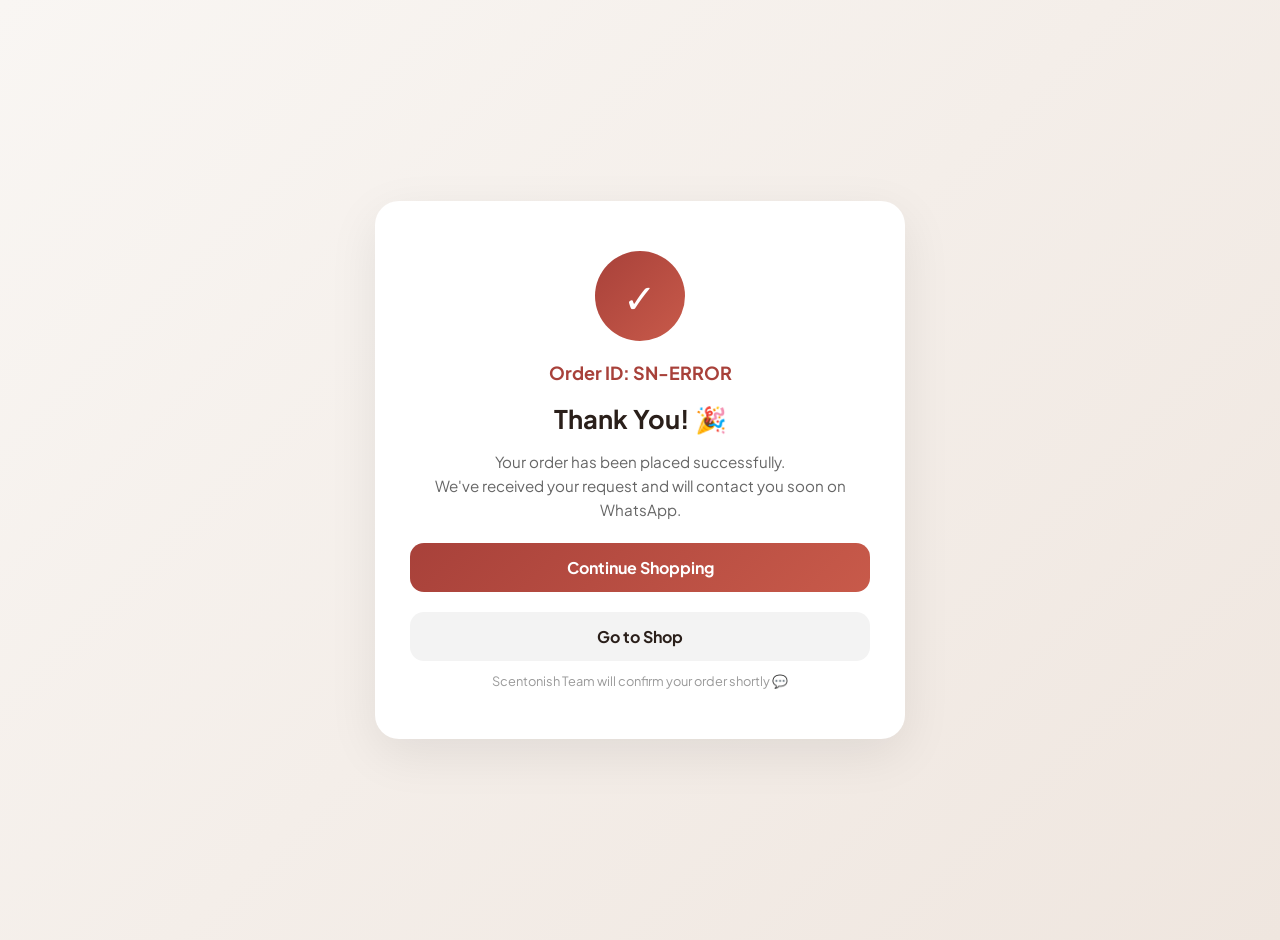
<file: thankyou.html>
<!DOCTYPE html>
<html lang="en">
<head>
<meta charset="UTF-8">
<meta name="viewport" content="width=device-width, initial-scale=1.0">
<title>Thank You - Scentonish</title>
<link rel="shortcut icon" href="https://i.ibb.co/YF8hjb6F/image.png" type="image/x-icon">
<link href="https://fonts.googleapis.com/css2?family=Plus+Jakarta+Sans:wght@400;500;600;700;800&display=swap" rel="stylesheet">

<style>
body{
  margin:0;
  font-family:'Plus Jakarta Sans',sans-serif;
  background: linear-gradient(135deg,#f9f6f3,#efe6df);
  display:flex;
  justify-content:center;
  align-items:center;
  min-height:100vh;
  color:#2a1f1a;
  padding:20px 0;
}
.card{
  background:#fff;
  padding:50px 35px;
  border-radius:24px;
  text-align:center;
  max-width:460px;
  width:90%;
  box-shadow:0 15px 50px rgba(0,0,0,.08);
  animation:pop .5s ease;
}
@keyframes pop{
  from{transform:scale(.8);opacity:0;}
  to{transform:scale(1);opacity:1;}
}
.check{
  width:90px;height:90px;margin:0 auto 20px;border-radius:50%;
  background:linear-gradient(135deg,#a8413a,#c85a4a);
  display:flex;justify-content:center;align-items:center;
  color:#fff;font-size:40px;animation:bounce 1.2s infinite;
}
@keyframes bounce{0%,100%{transform:translateY(0);}50%{transform:translateY(-6px);}}
h1{font-size:1.6rem;margin-bottom:10px;}
p{font-size:.95rem;color:#666;line-height:1.6;}
.btn{display:block;margin-top:20px;padding:14px;border-radius:14px;text-decoration:none;font-weight:700;transition:.3s;}
.primary{background:linear-gradient(135deg,#a8413a,#c85a4a);color:#fff;}
.primary:hover{transform:translateY(-3px);box-shadow:0 10px 25px rgba(168,65,58,.3);}
.secondary{background:#f3f3f3;color:#2a1f1a;}
.secondary:hover{background:#e9e9e9;}
.small{font-size:.8rem;margin-top:12px;color:#999;}

/* REVIEW SECTION */
.reviewSect{
  margin-top:26px;
  padding-top:22px;
  border-top:1px dashed #eee;
  text-align:left;
}
.reviewSect > h3{font-size:1rem;margin-bottom:14px;text-align:center;color:#1f1a17;}
.reviewItem{
  background:#fafafa;
  border:1px solid #eee;
  border-radius:14px;
  padding:16px;
  margin-bottom:12px;
}
.reviewItem .pname{font-size:.86rem;font-weight:700;margin-bottom:8px;color:#1f1a17;}
.stars{
  display:flex;
  gap:5px;
  font-size:26px;
  margin-bottom:10px;
  cursor:pointer;
  user-select:none;
}
.stars span{color:#ddd;transition:.15s;}
.stars span.active{color:#f0a13a;}
.reviewItem textarea{
  width:100%;padding:10px 12px;border:1px solid #eee;border-radius:10px;
  font-family:'Plus Jakarta Sans',sans-serif;font-size:.85rem;resize:vertical;
  min-height:56px;outline:none;background:#fff;box-sizing:border-box;
}
.reviewItem textarea:focus{border-color:#a8413a;}
.reviewItem button{
  width:100%;margin-top:10px;padding:11px;border:none;border-radius:10px;
  background:linear-gradient(135deg,#a8413a,#c85a4a);color:#fff;font-weight:700;
  cursor:pointer;font-size:13px;font-family:'Plus Jakarta Sans',sans-serif;
}
.reviewItem button:disabled{opacity:.6;cursor:not-allowed;}
.reviewItem .done{display:none;text-align:center;color:#a8413a;font-weight:700;font-size:.85rem;padding:6px 0;}
</style>
</head>

<body>

<div class="card">

  <div class="check">✓</div>
  <div style="margin-top:15px;font-weight:700;color:#a8413a;font-size:18px;">
    Order ID: <span id="orderId"></span>
  </div>
  <h1>Thank You! 🎉</h1>

  <p>
    Your order has been placed successfully.<br>
    We've received your request and will contact you soon on WhatsApp.
  </p>

  <!-- REVIEW SECTION (JS se fill hoga) -->
  <div class="reviewSect" id="reviewSect" style="display:none;">
    <h3>Rate what you bought ⭐</h3>
    <div id="reviewList"></div>
  </div>

  <a href="index.html" class="btn primary">Continue Shopping</a>
  <a href="shop.html" class="btn secondary">Go to Shop</a>

  <div class="small">
    Scentonish Team will confirm your order shortly 💬
  </div>

</div>

<script>
const API = 'https://script.google.com/macros/s/AKfycbxEPdfTeq3cZaFqwQs-Zwrsh2ZZVvgy-BHdANNYh0ygO1KrkYzmnuu0b7mjeKj3tdee/exec';

const orderId  = localStorage.getItem("lastOrderId");
const custName = localStorage.getItem("lastOrderName") || "Customer";
let items = [];
try { items = JSON.parse(localStorage.getItem("lastOrderItems") || "[]"); } catch(e) { items = []; }

document.getElementById("orderId").textContent = orderId || "SN-ERROR";

function reviewKey(productId) {
  return "reviewed_" + orderId + "_" + productId;
}

function buildReviewItem(product) {
  const alreadyDone = orderId && localStorage.getItem(reviewKey(product.id));

  const wrap = document.createElement('div');
  wrap.className = 'reviewItem';

  wrap.innerHTML = `
    <div class="pname">${product.name}</div>
    <div class="stars" data-rating="0">
      <span data-v="1">★</span>
      <span data-v="2">★</span>
      <span data-v="3">★</span>
      <span data-v="4">★</span>
      <span data-v="5">★</span>
    </div>
    <textarea placeholder="Write a short review (optional)"></textarea>
    <button>Submit Review</button>
    <div class="done">✅ Thanks for your feedback!</div>
  `;

  const starsEl = wrap.querySelector('.stars');
  const stars   = wrap.querySelectorAll('.stars span');
  const textEl  = wrap.querySelector('textarea');
  const btn     = wrap.querySelector('button');
  const doneEl  = wrap.querySelector('.done');

  if (alreadyDone) {
    starsEl.style.pointerEvents = 'none';
    textEl.disabled = true;
    btn.style.display = 'none';
    doneEl.style.display = 'block';
    return wrap;
  }

  stars.forEach(function(star){
    star.addEventListener('click', function(){
      const v = Number(star.dataset.v);
      starsEl.dataset.rating = v;
      stars.forEach(function(s){
        s.classList.toggle('active', Number(s.dataset.v) <= v);
      });
    });
  });

  btn.addEventListener('click', async function(){
    const rating = Number(starsEl.dataset.rating);
    if (!rating) { alert('Please select a star rating first'); return; }

    btn.disabled = true;
    btn.textContent = 'Submitting...';

    const review = {
      action:       "addReview",
      order_id:     orderId || "N/A",
      product_id:   product.id,
      product_name: product.name,
      name:         custName,
      rating:       rating,
      comment:      textEl.value.trim()
    };

    try {
      const res = await fetch(API, { method: "POST", body: JSON.stringify(review) });
      const out = await res.json();
      if (out.error) throw new Error(out.error);

      if (orderId) localStorage.setItem(reviewKey(product.id), "1");
      starsEl.style.pointerEvents = 'none';
      textEl.disabled = true;
      btn.style.display = 'none';
      doneEl.style.display = 'block';
    } catch (err) {
      console.error(err);
      alert('Review submit nahi hui, dobara try karein.');
      btn.disabled = false;
      btn.textContent = 'Submit Review';
    }
  });

  return wrap;
}

if (items.length > 0) {
  document.getElementById('reviewSect').style.display = 'block';
  const list = document.getElementById('reviewList');
  items.forEach(function(p){
    list.appendChild(buildReviewItem(p));
  });
}
</script>
</body>
</html>
</file>
